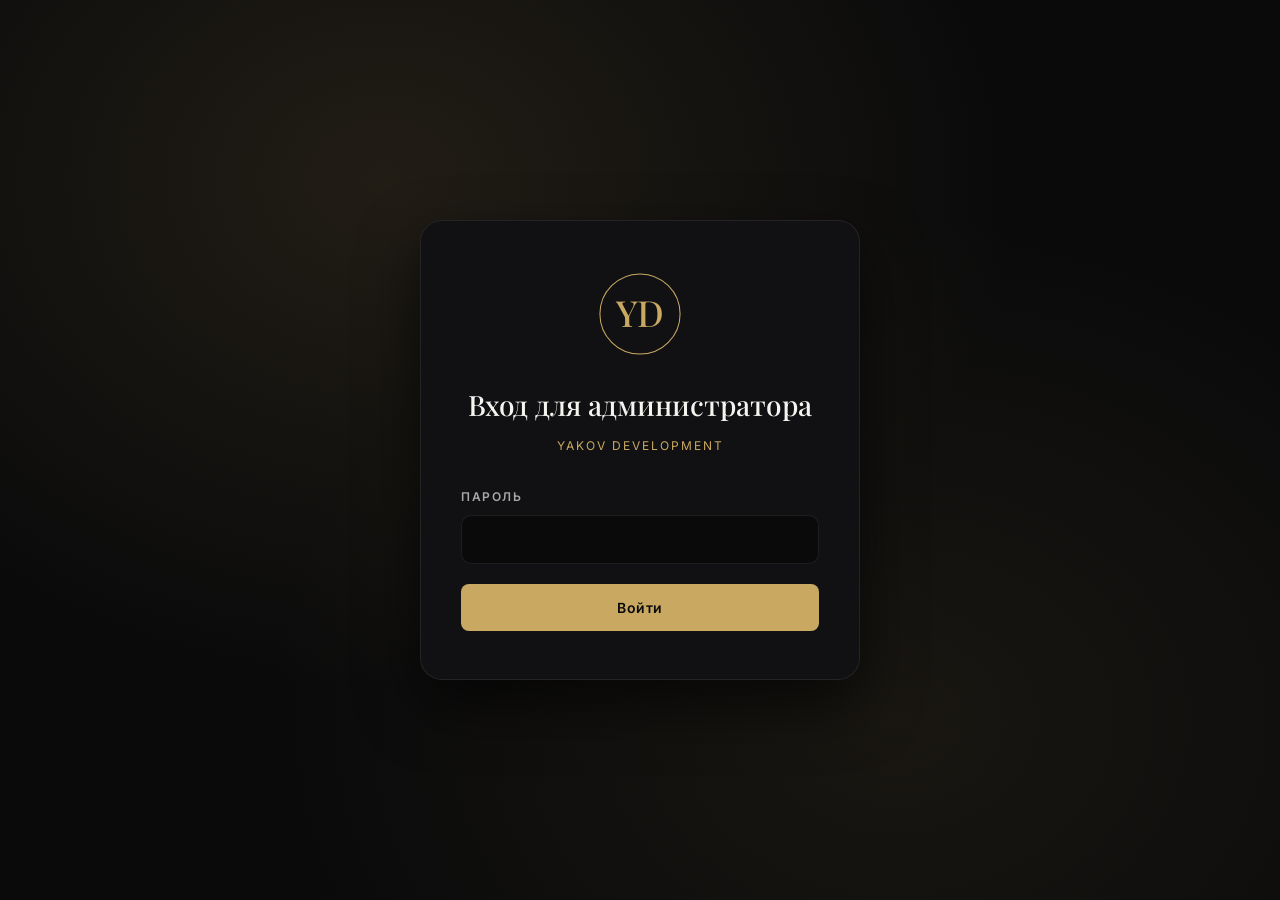
<file: admin.html>
<!DOCTYPE html>
<html lang="ru" dir="ltr">
<head>
  <meta charset="UTF-8">
  <meta name="viewport" content="width=device-width, initial-scale=1.0">
  <meta name="robots" content="noindex, nofollow, noarchive">
  <meta name="referrer" content="no-referrer">
  <title>Admin — Yakov Development</title>
  <link rel="icon" type="image/svg+xml" href="logo.svg">
  <link href="https://fonts.googleapis.com/css2?family=Inter:wght@300;400;500;600;700;800&family=Heebo:wght@300;400;500;700;800&family=Playfair+Display:wght@400;500;700&display=swap" rel="stylesheet">
  <link rel="stylesheet" href="styles.css">
  <link rel="stylesheet" href="admin.css">
</head>
<body class="admin-body">

  <!-- ============ LOGIN SCREEN ============ -->
  <div class="login-screen" id="loginScreen">
    <div class="login-card">
      <svg class="logo-mark" viewBox="0 0 220 220" fill="none" style="width:90px;height:90px;color:var(--accent);margin:0 auto 24px;display:block">
        <circle cx="110" cy="110" r="98" stroke="currentColor" stroke-width="2.5" fill="none"/>
        <text x="110" y="142" text-anchor="middle" font-family="'Playfair Display', 'Heebo', serif" font-size="88" font-weight="500" letter-spacing="-1" fill="currentColor" stroke="none">YD</text>
      </svg>
      <h2 data-i18n="admin.login">Administrator Login</h2>
      <p class="login-hint">Yakov Development</p>
      <form id="loginForm" class="login-form">
        <div class="form-field">
          <label data-i18n="admin.password">Password</label>
          <input type="password" id="passwordInput" required>
        </div>
        <button type="submit" class="btn btn-primary btn-full" data-i18n="admin.loginBtn">Sign In</button>
        <div class="login-error" id="loginError" data-i18n="admin.loginError">Invalid password</div>
      </form>
      <!-- Password hint intentionally removed for security -->
      <div class="login-default" style="display:none"></div>
    </div>
  </div>

  <!-- ============ ADMIN APP ============ -->
  <div class="admin-app" id="adminApp" style="display:none">
    <header class="admin-header">
      <div class="container admin-header-inner">
        <a href="index.html" class="logo-link">
          <svg class="logo-mark" viewBox="0 0 220 220" fill="none" style="width:44px;height:44px">
            <circle cx="110" cy="110" r="98" stroke="currentColor" stroke-width="2.5" fill="none"/>
            <text x="110" y="142" text-anchor="middle" font-family="'Playfair Display', 'Heebo', serif" font-size="88" font-weight="500" letter-spacing="-1" fill="currentColor" stroke="none">YD</text>
          </svg>
          <div class="logo-text">
            <span class="logo-name">YAKOV DEVELOPMENT</span>
            <span class="logo-tag" data-i18n="admin.subtitle">Site content management</span>
          </div>
        </a>

        <div class="header-actions">
          <div class="lang-switcher">
            <button class="lang-btn" data-lang="he">עב</button>
            <button class="lang-btn active" data-lang="ru">RU</button>
            <button class="lang-btn" data-lang="en">EN</button>
          </div>
          <a href="index.html" class="btn btn-ghost" data-i18n="admin.viewSite">View Site</a>
          <button id="logoutBtn" class="btn btn-outline" data-i18n="admin.logout">Sign Out</button>
        </div>
      </div>
    </header>

    <main class="admin-main">
      <div class="container">
        <h1 class="admin-page-title" data-i18n="admin.title">Admin Panel</h1>

        <div class="admin-tabs">
          <button class="admin-tab active" data-tab="photos">
            <svg viewBox="0 0 24 24" fill="none" stroke="currentColor" stroke-width="2" width="18" height="18">
              <rect x="3" y="3" width="18" height="18" rx="2"/>
              <circle cx="8.5" cy="8.5" r="1.5"/>
              <path d="M21 15l-5-5L5 21"/>
            </svg>
            <span data-i18n="admin.tabPhotos">Photos</span>
            <span class="count-badge" id="photoCount">0</span>
          </button>
          <button class="admin-tab" data-tab="videos">
            <svg viewBox="0 0 24 24" fill="none" stroke="currentColor" stroke-width="2" width="18" height="18">
              <polygon points="23 7 16 12 23 17 23 7"/>
              <rect x="1" y="5" width="15" height="14" rx="2"/>
            </svg>
            <span data-i18n="admin.tabVideos">Videos</span>
            <span class="count-badge" id="videoCount">0</span>
          </button>
          <button class="admin-tab" data-tab="orders">
            <svg viewBox="0 0 24 24" fill="none" stroke="currentColor" stroke-width="2" width="18" height="18">
              <path d="M21 15a2 2 0 0 1-2 2H7l-4 4V5a2 2 0 0 1 2-2h14a2 2 0 0 1 2 2z"/>
            </svg>
            <span data-i18n="admin.tabOrders">Requests</span>
            <span class="count-badge" id="orderCount">0</span>
          </button>
        </div>

        <!-- ============ PHOTOS TAB ============ -->
        <div class="tab-panel active" id="photosPanel">
          <div class="upload-zone" id="photoDropZone">
            <input type="file" id="photoInput" accept="image/*" multiple hidden>
            <svg viewBox="0 0 48 48" fill="none" stroke="currentColor" stroke-width="2" width="56" height="56">
              <path d="M24 6v26"/>
              <path d="M14 16l10-10 10 10"/>
              <path d="M8 32v8a4 4 0 0 0 4 4h24a4 4 0 0 0 4-4v-8"/>
            </svg>
            <h3 data-i18n="admin.uploadPhoto">Upload Photos</h3>
            <p data-i18n="admin.uploadHint">Drag files here or click to select</p>
          </div>

          <div class="admin-grid" id="adminPhotoGrid"></div>
          <div class="empty-state" id="emptyPhotos" data-i18n="admin.noPhotos">No photos uploaded yet</div>
        </div>

        <!-- ============ VIDEOS TAB ============ -->
        <div class="tab-panel" id="videosPanel">
          <div class="video-add-form">
            <div class="form-field" style="flex:1;margin-bottom:0">
              <label data-i18n="admin.videoUrl">YouTube or Vimeo URL</label>
              <input type="url" id="videoUrlInput" placeholder="https://www.youtube.com/watch?v=...">
            </div>
            <button id="addVideoBtn" class="btn btn-primary" data-i18n="admin.videoAdd">Add Video</button>
          </div>

          <div class="admin-grid" id="adminVideoGrid"></div>
          <div class="empty-state" id="emptyVideos" data-i18n="admin.noVideos">No videos added yet</div>
        </div>

        <!-- ============ ORDERS TAB ============ -->
        <div class="tab-panel" id="ordersPanel">
          <div class="orders-notice">
            <svg viewBox="0 0 24 24" fill="none" stroke="currentColor" stroke-width="2" width="20" height="20">
              <path d="M4 4h16c1.1 0 2 .9 2 2v12c0 1.1-.9 2-2 2H4c-1.1 0-2-.9-2-2V6c0-1.1.9-2 2-2z"/>
              <polyline points="22,6 12,13 2,6"/>
            </svg>
            <span data-i18n="admin.ordersInfo">All orders are sent directly to your email. This page shows local browser history only.</span>
          </div>
          <div class="orders-list" id="ordersList"></div>
          <div class="empty-state" id="emptyOrders" data-i18n="admin.noOrders">No requests in browser history yet</div>
        </div>
      </div>
    </main>
  </div>

  <script src="i18n.js"></script>
  <script src="admin.js"></script>
</body>
</html>
</file>
<file: styles.css>
/* ===========================
   YAKOV DEVELOPMENT — STYLES
   =========================== */

:root {
  --bg: #0a0a0b;
  --bg-2: #111114;
  --bg-3: #16161a;
  --surface: #1c1c21;
  --line: rgba(255, 255, 255, 0.08);
  --line-strong: rgba(255, 255, 255, 0.15);
  --text: #f5f5f0;
  --text-muted: #a8a8a8;
  --text-dim: #6b6b70;
  --accent: #c9a961;
  --accent-2: #e8c878;
  --accent-glow: rgba(201, 169, 97, 0.25);
  --danger: #e85a4f;
  --success: #5dbb83;
  --radius: 14px;
  --radius-lg: 22px;
  --shadow-md: 0 10px 30px rgba(0, 0, 0, 0.5);
  --shadow-lg: 0 25px 60px rgba(0, 0, 0, 0.6);
  --t: 0.3s cubic-bezier(0.4, 0, 0.2, 1);
}

* { margin: 0; padding: 0; box-sizing: border-box; }

html { scroll-behavior: smooth; }

body {
  font-family: 'Inter', 'Heebo', system-ui, sans-serif;
  background: var(--bg);
  color: var(--text);
  line-height: 1.6;
  overflow-x: hidden;
  font-weight: 400;
  -webkit-font-smoothing: antialiased;
}

html[lang="he"] body { font-family: 'Heebo', 'Inter', system-ui, sans-serif; }

img, svg, video { display: block; max-width: 100%; }

a { color: inherit; text-decoration: none; }

button { font-family: inherit; cursor: pointer; border: none; background: none; color: inherit; }

input, select, textarea { font-family: inherit; color: inherit; }

.container {
  width: 100%;
  max-width: 1280px;
  margin: 0 auto;
  padding: 0 28px;
}

/* ============ HEADER ============ */
.header {
  position: fixed;
  top: 0; left: 0; right: 0;
  z-index: 100;
  padding: 14px 0;
  background: rgba(10, 10, 11, 0.6);
  backdrop-filter: blur(20px);
  -webkit-backdrop-filter: blur(20px);
  border-bottom: 1px solid transparent;
  transition: all var(--t);
}
.header.scrolled {
  background: rgba(10, 10, 11, 0.92);
  border-bottom-color: var(--line);
  padding: 10px 0;
}
.header-inner {
  display: flex;
  align-items: center;
  justify-content: space-between;
  gap: 24px;
}

.logo-link {
  display: flex;
  align-items: center;
  gap: 12px;
  color: var(--text);
}
.logo-mark { width: 44px; height: 44px; color: var(--accent); flex-shrink: 0; }

/* Logo as image (uses the original photo) */
img.logo-mark.logo-img {
  object-fit: cover;
  object-position: 50% 26%;
  filter: brightness(8) contrast(1.5) sepia(0.4) hue-rotate(-10deg) saturate(2);
}
.footer-brand img.logo-mark.logo-img {
  width: 60px;
  height: 60px;
}
.bg-logo-img {
  display: block;
  width: auto;
  max-width: 80%;
  max-height: 90%;
  height: auto;
  margin: 0 auto;
  filter: brightness(7) contrast(1.4) sepia(0.4) hue-rotate(-10deg) saturate(2);
  opacity: 0.95;
}
.logo-text { display: flex; flex-direction: column; line-height: 1.1; }
.logo-name { font-size: 14px; font-weight: 600; letter-spacing: 1.5px; }
.logo-tag { font-size: 9px; letter-spacing: 1.5px; color: var(--text-muted); text-transform: uppercase; }

.nav { display: flex; gap: 32px; }
.nav a {
  font-size: 14px;
  font-weight: 500;
  color: var(--text-muted);
  position: relative;
  padding: 6px 0;
  transition: color var(--t);
}
.nav a:hover { color: var(--text); }
.nav a::after {
  content: '';
  position: absolute;
  bottom: 0; left: 0; right: 0;
  height: 1px;
  background: var(--accent);
  transform: scaleX(0);
  transition: transform var(--t);
}
.nav a:hover::after { transform: scaleX(1); }

.header-actions { display: flex; align-items: center; gap: 16px; }

.lang-switcher {
  display: flex;
  background: var(--surface);
  border: 1px solid var(--line);
  border-radius: 30px;
  padding: 4px;
}
.lang-btn {
  padding: 6px 12px;
  font-size: 11px;
  font-weight: 600;
  border-radius: 20px;
  color: var(--text-muted);
  letter-spacing: 0.5px;
  transition: all var(--t);
}
.lang-btn.active {
  background: var(--accent);
  color: var(--bg);
}

.menu-toggle { display: none; flex-direction: column; gap: 5px; padding: 8px; }
.menu-toggle span { width: 24px; height: 2px; background: var(--text); transition: var(--t); }

/* ============ BUTTONS ============ */
.btn {
  display: inline-flex;
  align-items: center;
  justify-content: center;
  gap: 8px;
  padding: 14px 28px;
  font-size: 14px;
  font-weight: 600;
  letter-spacing: 0.5px;
  border-radius: 8px;
  cursor: pointer;
  transition: all var(--t);
  border: 1px solid transparent;
  white-space: nowrap;
}
.btn-primary {
  background: var(--accent);
  color: var(--bg);
}
.btn-primary:hover {
  background: var(--accent-2);
  transform: translateY(-2px);
  box-shadow: 0 12px 30px var(--accent-glow);
}
.btn-outline {
  border-color: var(--line-strong);
  color: var(--text);
}
.btn-outline:hover {
  border-color: var(--accent);
  color: var(--accent);
}
.btn-ghost {
  color: var(--text-muted);
  font-size: 13px;
  padding: 8px 16px;
}
.btn-ghost:hover { color: var(--accent); }
.btn-full { width: 100%; }
.btn-admin { border: 1px solid var(--line); border-radius: 30px; }

/* ============ HERO ============ */
.hero {
  position: relative;
  min-height: 100vh;
  padding: 120px 0 80px;
  display: flex;
  align-items: center;
  overflow: hidden;
}
.hero-bg {
  position: absolute;
  inset: 0;
  background:
    radial-gradient(ellipse at 20% 30%, rgba(201, 169, 97, 0.12), transparent 50%),
    radial-gradient(ellipse at 80% 70%, rgba(201, 169, 97, 0.08), transparent 50%),
    linear-gradient(180deg, var(--bg), var(--bg-2));
}
.hero-grain {
  position: absolute;
  inset: 0;
  opacity: 0.4;
  pointer-events: none;
  background-image: url("data:image/svg+xml,%3Csvg viewBox='0 0 200 200' xmlns='http://www.w3.org/2000/svg'%3E%3Cfilter id='n'%3E%3CfeTurbulence type='fractalNoise' baseFrequency='0.9' /%3E%3C/filter%3E%3Crect width='100%25' height='100%25' filter='url(%23n)' opacity='0.3'/%3E%3C/svg%3E");
  mix-blend-mode: overlay;
}
.hero-inner {
  position: relative;
  z-index: 2;
  text-align: center;
}
.hero-eyebrow {
  display: inline-block;
  padding: 8px 18px;
  background: rgba(201, 169, 97, 0.1);
  border: 1px solid rgba(201, 169, 97, 0.3);
  border-radius: 30px;
  font-size: 12px;
  letter-spacing: 2px;
  color: var(--accent-2);
  font-weight: 500;
  text-transform: uppercase;
  margin-bottom: 32px;
}
.hero-title {
  font-family: 'Playfair Display', 'Heebo', serif;
  font-size: clamp(40px, 7vw, 84px);
  font-weight: 500;
  line-height: 1.05;
  letter-spacing: -0.02em;
  margin-bottom: 24px;
}
.hero-title span { display: block; }
.hero-title .accent {
  background: linear-gradient(135deg, var(--accent), var(--accent-2));
  -webkit-background-clip: text;
  -webkit-text-fill-color: transparent;
  background-clip: text;
  font-style: italic;
}
.hero-subtitle {
  font-size: clamp(16px, 1.5vw, 19px);
  color: var(--text-muted);
  max-width: 640px;
  margin: 0 auto 44px;
  line-height: 1.7;
}
.hero-actions {
  display: flex;
  gap: 16px;
  justify-content: center;
  margin-bottom: 80px;
  flex-wrap: wrap;
}
.hero-stats {
  display: grid;
  grid-template-columns: repeat(3, 1fr);
  gap: 40px;
  max-width: 720px;
  margin: 0 auto;
  padding-top: 50px;
  border-top: 1px solid var(--line);
}
.stat-num {
  font-family: 'Playfair Display', serif;
  font-size: clamp(32px, 4vw, 48px);
  font-weight: 500;
  color: var(--accent);
  line-height: 1;
  margin-bottom: 8px;
}
.stat-label {
  font-size: 12px;
  letter-spacing: 1.5px;
  text-transform: uppercase;
  color: var(--text-muted);
}

.scroll-hint {
  position: absolute;
  bottom: 24px;
  left: 50%;
  transform: translateX(-50%);
  width: 22px;
  height: 36px;
  border: 2px solid var(--line-strong);
  border-radius: 12px;
}
.scroll-hint span {
  position: absolute;
  top: 6px;
  left: 50%;
  transform: translateX(-50%);
  width: 4px;
  height: 8px;
  background: var(--accent);
  border-radius: 3px;
  animation: scrollHint 2s infinite;
}
@keyframes scrollHint {
  0% { opacity: 1; transform: translate(-50%, 0); }
  100% { opacity: 0; transform: translate(-50%, 14px); }
}

/* ============ SECTIONS ============ */
.section { padding: 120px 0; position: relative; }
.section-head { text-align: center; margin-bottom: 64px; }
.section-eyebrow {
  display: inline-block;
  font-size: 12px;
  letter-spacing: 3px;
  color: var(--accent);
  text-transform: uppercase;
  margin-bottom: 16px;
  font-weight: 600;
}
.section-title {
  font-family: 'Playfair Display', 'Heebo', serif;
  font-size: clamp(32px, 4vw, 52px);
  font-weight: 500;
  line-height: 1.15;
  letter-spacing: -0.02em;
  margin-bottom: 16px;
}

/* ============ ABOUT ============ */
.about { background: var(--bg-2); }
.about-grid {
  display: grid;
  grid-template-columns: 1fr 1fr;
  gap: 80px;
  align-items: center;
}
.about-text p { color: var(--text-muted); margin-bottom: 16px; font-size: 16px; line-height: 1.8; }
.check-list { list-style: none; margin-top: 24px; }
.check-list li {
  position: relative;
  padding-inline-start: 32px;
  margin-bottom: 14px;
  color: var(--text);
  font-size: 15px;
}
.check-list li::before {
  content: '';
  position: absolute;
  inset-inline-start: 0;
  top: 8px;
  width: 18px; height: 10px;
  border-inline-start: 2px solid var(--accent);
  border-bottom: 2px solid var(--accent);
  transform: rotate(-45deg);
}
html[dir="rtl"] .check-list li::before { transform: rotate(45deg) scaleX(-1); }

.about-visual {
  display: grid;
  grid-template-columns: 1.4fr 1fr;
  grid-template-rows: 1fr 1fr;
  gap: 16px;
  height: 460px;
}
.about-card {
  border-radius: var(--radius-lg);
  background: linear-gradient(135deg, var(--bg-3), var(--surface));
  border: 1px solid var(--line);
  padding: 32px;
  display: flex;
  flex-direction: column;
  justify-content: center;
  position: relative;
  overflow: hidden;
  transition: transform var(--t), border-color var(--t);
}
.about-card:hover { transform: translateY(-4px); border-color: var(--accent); }
.card-1 {
  grid-row: 1 / 3;
  background: linear-gradient(135deg, rgba(201, 169, 97, 0.1), var(--bg-3));
  align-items: center;
  justify-content: center;
}
.card-1 .bg-logo { width: 80%; max-width: 280px; color: var(--accent); opacity: 0.9; }
.card-num {
  font-family: 'Playfair Display', serif;
  font-size: 72px;
  font-weight: 500;
  color: var(--accent);
  line-height: 1;
  margin-bottom: 8px;
}
.card-label { font-size: 13px; color: var(--text-muted); letter-spacing: 1px; text-transform: uppercase; }

/* ============ SERVICES ============ */
.services-grid {
  display: grid;
  grid-template-columns: repeat(3, 1fr);
  gap: 24px;
}
.service-card {
  position: relative;
  padding: 40px 32px;
  background: var(--bg-2);
  border: 1px solid var(--line);
  border-radius: var(--radius-lg);
  transition: all var(--t);
}
.service-card:hover {
  transform: translateY(-6px);
  border-color: var(--accent);
  box-shadow: var(--shadow-md);
}
.service-card.featured {
  background: linear-gradient(180deg, rgba(201, 169, 97, 0.08), var(--bg-2));
  border-color: rgba(201, 169, 97, 0.3);
}
.service-badge {
  position: absolute;
  top: 20px;
  inset-inline-end: 20px;
  background: var(--accent);
  color: var(--bg);
  padding: 4px 12px;
  font-size: 10px;
  font-weight: 700;
  letter-spacing: 1px;
  text-transform: uppercase;
  border-radius: 20px;
}
.service-icon {
  width: 64px; height: 64px;
  display: flex;
  align-items: center;
  justify-content: center;
  background: rgba(201, 169, 97, 0.1);
  border-radius: 16px;
  color: var(--accent);
  margin-bottom: 24px;
}
.service-icon svg { width: 32px; height: 32px; }
.service-card h3 {
  font-size: 22px;
  font-weight: 600;
  margin-bottom: 12px;
  letter-spacing: -0.01em;
}
.service-card p {
  color: var(--text-muted);
  margin-bottom: 20px;
  font-size: 15px;
  line-height: 1.7;
}
.service-card ul { list-style: none; }
.service-card li {
  padding: 8px 0;
  border-top: 1px solid var(--line);
  color: var(--text);
  font-size: 14px;
  position: relative;
  padding-inline-start: 20px;
}
.service-card li::before {
  content: '◆';
  position: absolute;
  inset-inline-start: 0;
  color: var(--accent);
  font-size: 8px;
  top: 12px;
}

/* ============ PROCESS ============ */
.process { background: var(--bg); }
.process-grid {
  display: grid;
  grid-template-columns: repeat(4, 1fr);
  gap: 20px;
  position: relative;
}
.process-grid::before {
  content: '';
  position: absolute;
  top: 36px;
  left: 12%;
  right: 12%;
  height: 1px;
  background: linear-gradient(90deg, transparent, var(--line-strong) 20%, var(--line-strong) 80%, transparent);
  z-index: 0;
}
.process-step {
  position: relative;
  z-index: 1;
  background: var(--bg-2);
  border: 1px solid var(--line);
  border-radius: var(--radius-lg);
  padding: 40px 28px 32px;
  text-align: center;
  transition: all var(--t);
}
.process-step:hover {
  transform: translateY(-6px);
  border-color: var(--accent);
  box-shadow: var(--shadow-md);
}
.process-number {
  position: absolute;
  top: -20px;
  left: 50%;
  transform: translateX(-50%);
  background: var(--bg);
  color: var(--accent);
  border: 1px solid var(--accent);
  width: 56px;
  height: 56px;
  border-radius: 50%;
  display: flex;
  align-items: center;
  justify-content: center;
  font-family: 'Playfair Display', serif;
  font-size: 18px;
  font-weight: 600;
  letter-spacing: 1px;
}
.process-icon {
  margin: 28px auto 16px;
  width: 56px;
  height: 56px;
  display: flex;
  align-items: center;
  justify-content: center;
  border-radius: 14px;
  background: rgba(201, 169, 97, 0.08);
  color: var(--accent);
}
.process-icon svg { width: 28px; height: 28px; }
.process-step h3 {
  font-size: 18px;
  font-weight: 600;
  margin-bottom: 12px;
  letter-spacing: -0.01em;
}
.process-step p {
  color: var(--text-muted);
  font-size: 14px;
  line-height: 1.65;
}

/* ============ PROJECTS MAP ============ */
.projects { background: var(--bg-2); }
.section-subtitle {
  color: var(--text-muted);
  font-size: 16px;
  max-width: 640px;
  margin: 16px auto 0;
  line-height: 1.7;
}
.map-wrapper {
  margin-top: 56px;
  border-radius: var(--radius-lg);
  overflow: hidden;
  border: 1px solid var(--line);
  box-shadow: var(--shadow-lg);
}
.projects-map {
  height: 540px;
  width: 100%;
  background: #1a1a1f;
}

/* Leaflet overrides for dark theme */
.leaflet-container { font-family: inherit; background: #1a1a1f; }
.leaflet-popup-content-wrapper {
  background: var(--bg-2);
  color: var(--text);
  border: 1px solid var(--line-strong);
  border-radius: var(--radius);
  padding: 0;
  box-shadow: var(--shadow-lg);
}
.leaflet-popup-content { margin: 0; width: 260px !important; }
.leaflet-popup-tip { background: var(--bg-2); border: 1px solid var(--line-strong); }
.leaflet-container a.leaflet-popup-close-button {
  color: var(--text-muted);
  font-size: 22px;
  padding: 8px 10px 0 0;
}
.leaflet-container a.leaflet-popup-close-button:hover { color: var(--accent); }
.leaflet-control-attribution {
  background: rgba(10, 10, 11, 0.75) !important;
  color: var(--text-dim) !important;
  font-size: 10px !important;
}
.leaflet-control-attribution a { color: var(--text-muted) !important; }
.leaflet-control-zoom a {
  background: var(--bg-2) !important;
  color: var(--text) !important;
  border-color: var(--line) !important;
}
.leaflet-control-zoom a:hover { background: var(--surface) !important; color: var(--accent) !important; }

/* Project popup */
.project-popup-img { width: 100%; height: 150px; object-fit: cover; display: block; background: var(--bg-3); }
.project-popup-body { padding: 16px 18px 18px; }
.project-popup-title { font-size: 15px; font-weight: 600; margin-bottom: 6px; color: var(--text); letter-spacing: -0.01em; }
.project-popup-city {
  display: inline-block;
  font-size: 10px;
  letter-spacing: 1.5px;
  text-transform: uppercase;
  color: var(--accent);
  margin-bottom: 8px;
  font-weight: 600;
}
.project-popup-meta { font-size: 12px; color: var(--text-muted); line-height: 1.5; }

/* Custom animated marker */
.yd-marker {
  position: relative;
  width: 22px;
  height: 22px;
}
.yd-marker-dot {
  position: absolute;
  inset: 4px;
  background: var(--accent);
  border: 2px solid #fff;
  border-radius: 50%;
  z-index: 2;
  box-shadow: 0 2px 8px rgba(0, 0, 0, 0.5);
}
.yd-marker-pulse {
  position: absolute;
  inset: 0;
  border-radius: 50%;
  background: var(--accent);
  opacity: 0.5;
  animation: yd-pulse 2s infinite;
  z-index: 1;
}
@keyframes yd-pulse {
  0% { transform: scale(0.6); opacity: 0.7; }
  100% { transform: scale(2.2); opacity: 0; }
}

/* ============ WHATSAPP FLOATING BUTTON ============ */
.whatsapp-float {
  position: fixed;
  bottom: 24px;
  inset-inline-end: 24px;
  width: 58px;
  height: 58px;
  background: #25D366;
  color: #fff;
  border-radius: 50%;
  display: flex;
  align-items: center;
  justify-content: center;
  box-shadow: 0 6px 20px rgba(37, 211, 102, 0.4);
  z-index: 90;
  transition: transform var(--t), box-shadow var(--t);
  animation: wa-pulse 2.5s infinite;
}
.whatsapp-float svg { width: 30px; height: 30px; }
.whatsapp-float:hover {
  transform: scale(1.08);
  box-shadow: 0 10px 30px rgba(37, 211, 102, 0.55);
  animation: none;
}
.whatsapp-tooltip {
  position: absolute;
  inset-inline-end: 72px;
  background: var(--bg);
  color: var(--text);
  padding: 8px 14px;
  border-radius: 8px;
  font-size: 13px;
  font-weight: 500;
  white-space: nowrap;
  border: 1px solid var(--line-strong);
  opacity: 0;
  transform: translateX(10px);
  pointer-events: none;
  transition: opacity var(--t), transform var(--t);
}
html[dir="rtl"] .whatsapp-tooltip { transform: translateX(-10px); }
.whatsapp-float:hover .whatsapp-tooltip {
  opacity: 1;
  transform: translateX(0);
}
@keyframes wa-pulse {
  0%, 100% { box-shadow: 0 6px 20px rgba(37, 211, 102, 0.4); }
  50% { box-shadow: 0 6px 30px rgba(37, 211, 102, 0.7), 0 0 0 14px rgba(37, 211, 102, 0); }
}

/* ============ GALLERY ============ */
.gallery { background: var(--bg-2); }
.gallery-tabs {
  display: flex;
  justify-content: center;
  gap: 8px;
  margin-bottom: 48px;
  background: var(--surface);
  border: 1px solid var(--line);
  padding: 6px;
  border-radius: 40px;
  width: fit-content;
  margin-inline: auto;
}
.tab-btn {
  padding: 10px 28px;
  font-size: 14px;
  font-weight: 600;
  border-radius: 30px;
  color: var(--text-muted);
  transition: all var(--t);
}
.tab-btn.active {
  background: var(--accent);
  color: var(--bg);
}

.gallery-grid {
  display: grid;
  grid-template-columns: repeat(auto-fill, minmax(280px, 1fr));
  gap: 16px;
}
.gallery-item {
  position: relative;
  aspect-ratio: 4 / 3;
  border-radius: var(--radius);
  overflow: hidden;
  cursor: pointer;
  background: var(--bg-3);
  border: 1px solid var(--line);
  transition: transform var(--t);
}
.gallery-item:hover { transform: scale(1.02); }
.gallery-item img, .gallery-item video {
  width: 100%;
  height: 100%;
  object-fit: cover;
  transition: transform 0.6s ease;
}
.gallery-item:hover img { transform: scale(1.08); }
.gallery-item .overlay {
  position: absolute;
  inset: 0;
  background: linear-gradient(180deg, transparent 40%, rgba(0,0,0,0.7));
  display: flex;
  align-items: flex-end;
  padding: 20px;
  opacity: 0;
  transition: opacity var(--t);
}
.gallery-item:hover .overlay { opacity: 1; }
.gallery-item .play-icon {
  position: absolute;
  top: 50%; left: 50%;
  transform: translate(-50%, -50%);
  width: 60px; height: 60px;
  border-radius: 50%;
  background: var(--accent);
  display: flex;
  align-items: center;
  justify-content: center;
  color: var(--bg);
  pointer-events: none;
}

.gallery-empty {
  text-align: center;
  padding: 80px 20px;
  color: var(--text-muted);
}
.gallery-empty svg {
  width: 80px; height: 80px;
  margin: 0 auto 20px;
  color: var(--text-dim);
}
.gallery-empty p { font-size: 16px; max-width: 480px; margin: 0 auto; }

/* ============ CONTACT ============ */
.contact { background: var(--bg); }
.contact-grid {
  display: grid;
  grid-template-columns: 1fr 1.1fr;
  gap: 80px;
  align-items: start;
}
.contact-info p {
  color: var(--text-muted);
  margin-bottom: 40px;
  font-size: 16px;
  line-height: 1.8;
}
.contact-items { display: flex; flex-direction: column; gap: 24px; }
.contact-item {
  display: flex;
  align-items: center;
  gap: 20px;
  padding: 20px;
  background: var(--bg-2);
  border: 1px solid var(--line);
  border-radius: var(--radius);
  transition: border-color var(--t);
}
.contact-item:hover { border-color: var(--accent); }
.contact-icon {
  width: 48px; height: 48px;
  border-radius: 12px;
  background: rgba(201, 169, 97, 0.1);
  color: var(--accent);
  display: flex;
  align-items: center;
  justify-content: center;
  flex-shrink: 0;
}
.contact-icon svg { width: 22px; height: 22px; }
.contact-label {
  font-size: 11px;
  letter-spacing: 1.5px;
  text-transform: uppercase;
  color: var(--text-muted);
  margin-bottom: 4px;
}
.contact-value { font-size: 16px; font-weight: 500; line-height: 1.5; }
.contact-value a { color: var(--text); transition: color var(--t); }
.contact-value a:hover { color: var(--accent); }

.order-form {
  background: var(--bg-2);
  border: 1px solid var(--line);
  border-radius: var(--radius-lg);
  padding: 40px;
}
.order-form h3 {
  font-family: 'Playfair Display', 'Heebo', serif;
  font-size: 28px;
  font-weight: 500;
  margin-bottom: 28px;
}
.form-row {
  display: grid;
  grid-template-columns: 1fr 1fr;
  gap: 16px;
}
.form-field { margin-bottom: 20px; }
.form-field label {
  display: block;
  font-size: 12px;
  letter-spacing: 1.5px;
  text-transform: uppercase;
  color: var(--text-muted);
  margin-bottom: 8px;
  font-weight: 600;
}
.form-field input,
.form-field select,
.form-field textarea {
  width: 100%;
  padding: 14px 16px;
  background: var(--bg);
  border: 1px solid var(--line);
  border-radius: 10px;
  font-size: 15px;
  color: var(--text);
  transition: border-color var(--t);
  outline: none;
}
.form-field input:focus,
.form-field select:focus,
.form-field textarea:focus { border-color: var(--accent); }
.form-field textarea { resize: vertical; min-height: 100px; font-family: inherit; }
.form-field select { cursor: pointer; appearance: none; background-image: linear-gradient(45deg, transparent 50%, var(--accent) 50%), linear-gradient(135deg, var(--accent) 50%, transparent 50%); background-position: calc(100% - 20px) calc(50%), calc(100% - 14px) calc(50%); background-size: 6px 6px, 6px 6px; background-repeat: no-repeat; padding-inline-end: 40px; }
html[dir="rtl"] .form-field select { background-position: 20px calc(50%), 14px calc(50%); padding-inline-end: 16px; padding-inline-start: 40px; }

.form-success {
  display: none;
  align-items: center;
  gap: 12px;
  padding: 16px;
  margin-top: 16px;
  background: rgba(93, 187, 131, 0.1);
  border: 1px solid rgba(93, 187, 131, 0.3);
  border-radius: 10px;
  color: var(--success);
  font-size: 14px;
}
.form-success.show { display: flex; }
.form-success svg { width: 20px; height: 20px; flex-shrink: 0; }

/* ============ FOOTER ============ */
.footer { background: var(--bg-2); border-top: 1px solid var(--line); padding: 60px 0 0; }
.footer-grid {
  display: grid;
  grid-template-columns: 2fr 1fr 1.2fr 1fr;
  gap: 40px;
  padding-bottom: 40px;
}
.footer-brand { display: flex; flex-direction: column; gap: 16px; }
.footer-brand .logo-mark { width: 60px; height: 60px; color: var(--accent); }
.footer-brand-text strong { display: block; font-size: 16px; letter-spacing: 1.5px; margin-bottom: 4px; }
.footer-brand-text span { font-size: 11px; letter-spacing: 1.5px; color: var(--text-muted); text-transform: uppercase; }

.footer-col h4 {
  font-size: 12px;
  letter-spacing: 2px;
  text-transform: uppercase;
  color: var(--accent);
  margin-bottom: 20px;
  font-weight: 600;
}
.footer-col a, .footer-col span, .footer-col button {
  display: block;
  color: var(--text-muted);
  font-size: 14px;
  margin-bottom: 10px;
  transition: color var(--t);
  text-align: start;
}
.footer-col a:hover, .footer-col button:hover { color: var(--accent); }

.footer-bottom { border-top: 1px solid var(--line); padding: 24px 0; font-size: 13px; color: var(--text-dim); text-align: center; }

/* ============ LIGHTBOX ============ */
.lightbox {
  position: fixed;
  inset: 0;
  background: rgba(0, 0, 0, 0.95);
  z-index: 200;
  display: none;
  align-items: center;
  justify-content: center;
  padding: 40px;
}
.lightbox.show { display: flex; }
.lightbox-content {
  max-width: 90vw;
  max-height: 90vh;
  position: relative;
}
.lightbox-content img,
.lightbox-content video,
.lightbox-content iframe {
  max-width: 100%;
  max-height: 90vh;
  border-radius: var(--radius);
  display: block;
}
.lightbox-content iframe { width: 80vw; height: 45vw; max-width: 1280px; max-height: 720px; }
.lightbox-close {
  position: absolute;
  top: 20px;
  inset-inline-end: 30px;
  width: 48px; height: 48px;
  border-radius: 50%;
  background: rgba(255, 255, 255, 0.1);
  color: var(--text);
  font-size: 28px;
  display: flex;
  align-items: center;
  justify-content: center;
  transition: background var(--t);
}
.lightbox-close:hover { background: var(--accent); color: var(--bg); }

/* ============ ANIMATIONS ============ */
.reveal { opacity: 0; transform: translateY(30px); transition: opacity 0.8s, transform 0.8s; }
.reveal.in { opacity: 1; transform: none; }

/* ============ RESPONSIVE ============ */
@media (max-width: 1024px) {
  .about-grid, .contact-grid { grid-template-columns: 1fr; gap: 48px; }
  .about-visual { max-width: 560px; margin: 0 auto; }
  .services-grid { grid-template-columns: 1fr 1fr; }
  .process-grid { grid-template-columns: 1fr 1fr; }
  .process-grid::before { display: none; }
  .footer-grid { grid-template-columns: 1fr 1fr; }
}
@media (max-width: 768px) {
  .container { padding: 0 20px; }
  .nav {
    position: fixed;
    top: 70px; left: 0; right: 0;
    flex-direction: column;
    background: var(--bg);
    padding: 30px;
    gap: 0;
    border-bottom: 1px solid var(--line);
    transform: translateY(-200%);
    transition: transform var(--t);
  }
  .nav.open { transform: translateY(0); }
  .nav a { padding: 14px 0; border-bottom: 1px solid var(--line); width: 100%; font-size: 16px; }
  .menu-toggle { display: flex; }
  .btn-admin { display: none; }
  .logo-text { display: none; }
  .section { padding: 80px 0; }
  .hero { padding: 100px 0 60px; }
  .hero-stats { grid-template-columns: 1fr; gap: 24px; padding-top: 30px; }
  .services-grid { grid-template-columns: 1fr; }
  .process-grid { grid-template-columns: 1fr; gap: 36px; }
  .projects-map { height: 400px; }
  .whatsapp-float { bottom: 18px; inset-inline-end: 18px; width: 52px; height: 52px; }
  .whatsapp-float svg { width: 26px; height: 26px; }
  .whatsapp-tooltip { display: none; }
  .form-row { grid-template-columns: 1fr; }
  .order-form { padding: 28px 20px; }
  .footer-grid { grid-template-columns: 1fr; gap: 30px; }
  .about-visual { height: auto; grid-template-columns: 1fr; grid-template-rows: auto; }
  .card-1 { grid-row: auto; min-height: 280px; }
}
</file>
<file: admin.css>
/* ===========================
   ADMIN PANEL STYLES
   =========================== */

.admin-body {
  background: var(--bg);
  min-height: 100vh;
}

/* ============ LOGIN ============ */
.login-screen {
  min-height: 100vh;
  display: flex;
  align-items: center;
  justify-content: center;
  padding: 40px 20px;
  background:
    radial-gradient(ellipse at 30% 20%, rgba(201, 169, 97, 0.12), transparent 50%),
    radial-gradient(ellipse at 70% 80%, rgba(201, 169, 97, 0.08), transparent 50%),
    var(--bg);
}
.login-card {
  width: 100%;
  max-width: 440px;
  background: var(--bg-2);
  border: 1px solid var(--line);
  border-radius: var(--radius-lg);
  padding: 48px 40px;
  text-align: center;
  box-shadow: var(--shadow-lg);
}
.login-card h2 {
  font-family: 'Playfair Display', 'Heebo', serif;
  font-size: 28px;
  font-weight: 500;
  margin-bottom: 8px;
}
.login-hint {
  color: var(--accent);
  font-size: 12px;
  letter-spacing: 2px;
  text-transform: uppercase;
  margin-bottom: 32px;
}
.login-form { text-align: start; }
.login-form .form-field { margin-bottom: 20px; }
.login-error {
  display: none;
  background: rgba(232, 90, 79, 0.1);
  border: 1px solid rgba(232, 90, 79, 0.3);
  color: var(--danger);
  padding: 12px;
  border-radius: 8px;
  font-size: 14px;
  text-align: center;
  margin-top: 16px;
}
.login-error.show { display: block; }
.login-default {
  margin-top: 24px;
  padding-top: 24px;
  border-top: 1px solid var(--line);
  color: var(--text-dim);
  font-size: 12px;
}
.login-default code {
  background: var(--surface);
  padding: 2px 8px;
  border-radius: 6px;
  color: var(--accent);
  font-family: monospace;
}

/* ============ ADMIN APP ============ */
.admin-header {
  background: var(--bg-2);
  border-bottom: 1px solid var(--line);
  padding: 16px 0;
  position: sticky;
  top: 0;
  z-index: 50;
}
.admin-header-inner {
  display: flex;
  align-items: center;
  justify-content: space-between;
  gap: 24px;
}
.admin-main { padding: 48px 0 80px; }
.admin-page-title {
  font-family: 'Playfair Display', 'Heebo', serif;
  font-size: 40px;
  font-weight: 500;
  margin-bottom: 36px;
}

/* ============ TABS ============ */
.admin-tabs {
  display: flex;
  gap: 4px;
  background: var(--bg-2);
  border: 1px solid var(--line);
  padding: 6px;
  border-radius: 14px;
  margin-bottom: 32px;
  width: fit-content;
}
.admin-tab {
  display: flex;
  align-items: center;
  gap: 10px;
  padding: 12px 22px;
  font-size: 14px;
  font-weight: 600;
  border-radius: 10px;
  color: var(--text-muted);
  transition: all var(--t);
}
.admin-tab.active {
  background: var(--accent);
  color: var(--bg);
}
.admin-tab.active .count-badge { background: rgba(0,0,0,0.2); color: var(--bg); }
.count-badge {
  background: var(--surface);
  color: var(--text-muted);
  padding: 2px 8px;
  border-radius: 20px;
  font-size: 11px;
  min-width: 22px;
  text-align: center;
}

.tab-panel { display: none; }
.tab-panel.active { display: block; }

/* ============ UPLOAD ZONE ============ */
.upload-zone {
  border: 2px dashed var(--line-strong);
  border-radius: var(--radius-lg);
  padding: 60px 40px;
  text-align: center;
  cursor: pointer;
  transition: all var(--t);
  background: var(--bg-2);
  margin-bottom: 32px;
}
.upload-zone:hover, .upload-zone.dragover {
  border-color: var(--accent);
  background: rgba(201, 169, 97, 0.05);
}
.upload-zone svg { color: var(--accent); margin: 0 auto 16px; }
.upload-zone h3 {
  font-size: 20px;
  margin-bottom: 6px;
}
.upload-zone p { color: var(--text-muted); font-size: 14px; }

/* ============ VIDEO ADD ============ */
.video-add-form {
  display: flex;
  align-items: flex-end;
  gap: 12px;
  background: var(--bg-2);
  border: 1px solid var(--line);
  border-radius: var(--radius-lg);
  padding: 24px;
  margin-bottom: 32px;
}

/* ============ ADMIN GRID ============ */
.admin-grid {
  display: grid;
  grid-template-columns: repeat(auto-fill, minmax(240px, 1fr));
  gap: 16px;
}
.admin-item {
  position: relative;
  aspect-ratio: 4 / 3;
  border-radius: var(--radius);
  overflow: hidden;
  background: var(--bg-3);
  border: 1px solid var(--line);
}
.admin-item img,
.admin-item .video-thumb {
  width: 100%;
  height: 100%;
  object-fit: cover;
}
.video-thumb {
  background: linear-gradient(135deg, var(--bg-3), var(--surface));
  display: flex;
  align-items: center;
  justify-content: center;
  color: var(--accent);
}
.video-thumb svg { width: 50px; height: 50px; }
.admin-item-overlay {
  position: absolute;
  inset: 0;
  background: linear-gradient(180deg, transparent 50%, rgba(0,0,0,0.85));
  display: flex;
  flex-direction: column;
  justify-content: flex-end;
  padding: 16px;
  opacity: 0;
  transition: opacity var(--t);
}
.admin-item:hover .admin-item-overlay { opacity: 1; }
.admin-item-title {
  font-size: 13px;
  color: var(--text);
  margin-bottom: 10px;
  word-break: break-all;
}
.delete-btn {
  background: var(--danger);
  color: var(--text);
  padding: 8px 14px;
  border-radius: 8px;
  font-size: 12px;
  font-weight: 600;
  align-self: flex-start;
  transition: filter var(--t);
}
.delete-btn:hover { filter: brightness(1.15); }

/* ============ ORDERS ============ */
.orders-notice {
  display: flex;
  align-items: center;
  gap: 12px;
  padding: 16px 20px;
  background: rgba(201, 169, 97, 0.08);
  border: 1px solid rgba(201, 169, 97, 0.3);
  border-radius: var(--radius);
  color: var(--text-muted);
  font-size: 14px;
  margin-bottom: 24px;
}
.orders-notice svg { color: var(--accent); flex-shrink: 0; }

.orders-list { display: flex; flex-direction: column; gap: 12px; }
.order-card {
  background: var(--bg-2);
  border: 1px solid var(--line);
  border-radius: var(--radius);
  padding: 24px;
  display: grid;
  grid-template-columns: 1fr auto;
  gap: 20px;
}
.order-card.unread {
  border-color: var(--accent);
  background: linear-gradient(180deg, rgba(201, 169, 97, 0.05), var(--bg-2));
}
.order-fields { display: grid; grid-template-columns: repeat(auto-fit, minmax(180px, 1fr)); gap: 14px; }
.order-field-label {
  font-size: 11px;
  letter-spacing: 1px;
  text-transform: uppercase;
  color: var(--text-muted);
  margin-bottom: 4px;
}
.order-field-value { font-size: 14px; color: var(--text); word-break: break-word; }
.order-message {
  grid-column: 1 / -1;
  padding-top: 14px;
  margin-top: 4px;
  border-top: 1px solid var(--line);
}
.order-actions { display: flex; flex-direction: column; gap: 8px; align-items: flex-end; min-width: 100px; }
.order-date {
  font-size: 12px;
  color: var(--text-dim);
}
.order-tag {
  background: var(--accent);
  color: var(--bg);
  font-size: 10px;
  font-weight: 700;
  letter-spacing: 1px;
  padding: 3px 10px;
  border-radius: 20px;
  text-transform: uppercase;
}

/* ============ EMPTY ============ */
.empty-state {
  text-align: center;
  padding: 60px 20px;
  color: var(--text-dim);
  font-size: 15px;
}

/* ============ RESPONSIVE ============ */
@media (max-width: 768px) {
  .admin-page-title { font-size: 28px; }
  .admin-tabs { width: 100%; flex-wrap: wrap; }
  .admin-tab { flex: 1; min-width: 0; justify-content: center; padding: 10px 14px; font-size: 12px; }
  .video-add-form { flex-direction: column; align-items: stretch; }
  .order-card { grid-template-columns: 1fr; }
  .order-actions { align-items: flex-start; }
  .admin-header-inner .logo-text { display: none; }
}
</file>
